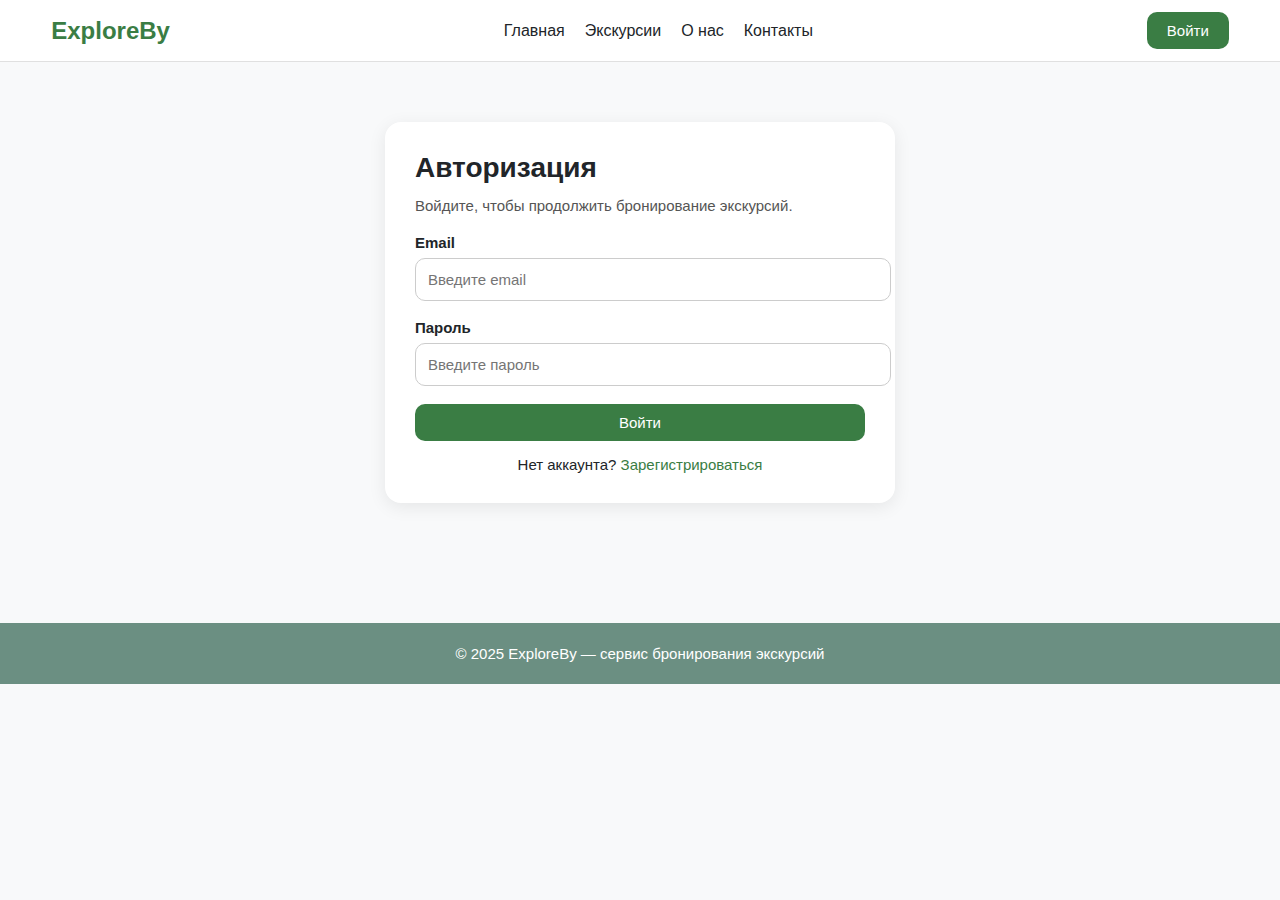
<file: index.html>
<!DOCTYPE html>
<html lang="ru">
<head>
    <meta charset="UTF-8">
    <meta name="viewport" content="width=device-width, initial-scale=1.0">
    <title>Авторизация — ExploreBy</title>

    <style>
/* ---------- Цветовая палитра (как у главной) ---------- */
:root {
    --green-main: #3A7D44;
    --gray-secondary: #6B8F82;
    --amber: #FF9F1C;
    --bg: #F8F9FA;
    --text: #212529;
}

body {
    margin: 0;
    font-family: "Inter", Arial, sans-serif;
    background: var(--bg);
    color: var(--text);
}

.container {
    width: 92%;
    max-width: 1200px;
    margin: auto;
}

/* ---------- HEADER ---------- */
.header {
    background: white;
    border-bottom: 1px solid #e0e0e0;
    padding: 12px 0;
}

.header-content {
    display: flex;
    justify-content: space-between;
    align-items: center;
}

.logo {
    font-size: 24px;
    font-weight: 700;
    color: var(--green-main);
}

.nav {
    display: flex;
    gap: 20px;
}

.nav a {
    text-decoration: none;
    color: var(--text);
    font-size: 16px;
    font-weight: 500;
}

.btn-main {
    padding: 10px 20px;
    background: var(--green-main);
    color: white;
    border: none;
    border-radius: 10px;
    font-size: 15px;
    cursor: pointer;
    transition: 0.3s;
}

.btn-main:hover {
    background: #2c6033;
}

/* ---------- AUTH WRAPPER ---------- */
.auth-wrapper {
    padding: 60px 0;
    display: flex;
    justify-content: center;
}

.auth-card {
    background: white;
    width: 100%;
    max-width: 450px;
    padding: 30px;
    border-radius: 16px;
    box-shadow: 0 4px 18px rgba(0,0,0,0.08);
    animation: fadeIn 0.3s ease;
}

h2 {
    margin-top: 0;
    font-size: 28px;
}

.subtitle {
    margin-top: -10px;
    margin-bottom: 20px;
    font-size: 15px;
    color: #555;
}

/* ---------- FORM ---------- */
.input-group {
    margin-bottom: 18px;
}

.input-group label {
    font-size: 15px;
    font-weight: 600;
}

.input-group input {
    width: 100%;
    padding: 12px;
    border-radius: 10px;
    border: 1px solid #ccc;
    margin-top: 6px;
    font-size: 15px;
}

.input-group small {
    font-size: 12px;
    color: var(--gray-secondary);
}

/* ---------- SWITCH LINKS ---------- */
.switch {
    margin-top: 15px;
    text-align: center;
    font-size: 15px;
}

.switch a {
    color: var(--green-main);
    text-decoration: none;
}

/* ---------- FOOTER ---------- */
.footer {
    margin-top: 60px;
    background: var(--gray-secondary);
    padding: 22px;
    text-align: center;
    color: white;
    font-size: 15px;
}

/* ---------- ANIMATION ---------- */
@keyframes fadeIn {
    from { opacity: 0; transform: translateY(10px); }
    to { opacity: 1; transform: translateY(0); }
}

/* ---------- MOBILE RESPONSIVE ---------- */
@media (max-width: 600px) {
    .auth-card {
        padding: 22px;
    }
    .nav { display: none; }
}

.hidden {
    display: none;
}
    </style>
</head>
<body>

<!-- ШАПКА -->
<header class="header">
    <div class="container header-content">
        <div class="logo">ExploreBy</div>

        <nav class="nav">
            <a href="index.html">Главная</a>
            <a href="#">Экскурсии</a>
            <a href="#">О нас</a>
            <a href="#">Контакты</a>
        </nav>

        <button class="btn-main">Войти</button>
    </div>
</header>


<!-- === АВТОРИЗАЦИЯ === -->
<section class="auth-wrapper">
    <div class="auth-card" id="login-card">
        <h2>Авторизация</h2>
        <p class="subtitle">Войдите, чтобы продолжить бронирование экскурсий.</p>

        <form>
            <div class="input-group">
                <label>Email</label>
                <input type="email" placeholder="Введите email" required>
            </div>

            <div class="input-group">
                <label>Пароль</label>
                <input type="password" placeholder="Введите пароль" required>
            </div>

            <button class="btn-main" style="width: 100%;">Войти</button>
        </form>

        <div class="switch">
            Нет аккаунта? <a href="#" id="go-register">Зарегистрироваться</a>
        </div>
    </div>



    <!-- === РЕГИСТРАЦИЯ === -->
    <div class="auth-card hidden" id="register-card">
        <h2>Регистрация</h2>
        <p class="subtitle">Создайте аккаунт, чтобы бронировать экскурсии.</p>

        <form>

            <div class="input-group">
                <label>ФИО</label>
                <input type="text" placeholder="Введите ФИО" required>
            </div>

            <div class="input-group">
                <label>Дата рождения</label>
                <input type="date" required>
            </div>

            <div class="input-group">
                <label>Email</label>
                <input type="email" placeholder="Введите email" required>
            </div>

            <div class="input-group">
                <label>Телефон</label>
                <input type="tel" placeholder="+375 (__) ___-__-__" required>
            </div>

            <div class="input-group">
                <label>Пароль</label>
                <input type="password" placeholder="Создайте пароль" required>
            </div>

            <button class="btn-main" style="width: 100%;">Зарегистрироваться</button>
        </form>

        <div class="switch">
            Уже есть аккаунт? <a href="#" id="go-login">Войти</a>
        </div>
    </div>
</section>


<!-- ФУТЕР -->
<footer class="footer">
    © 2025 ExploreBy — сервис бронирования экскурсий
</footer>


<script>
/* Переключение форм */
const loginCard = document.getElementById("login-card");
const regCard = document.getElementById("register-card");

document.getElementById("go-register").onclick = () => {
    loginCard.classList.add("hidden");
    regCard.classList.remove("hidden");
};

document.getElementById("go-login").onclick = () => {
    regCard.classList.add("hidden");
    loginCard.classList.remove("hidden");
};
</script>

</body>
</html>
</file>
